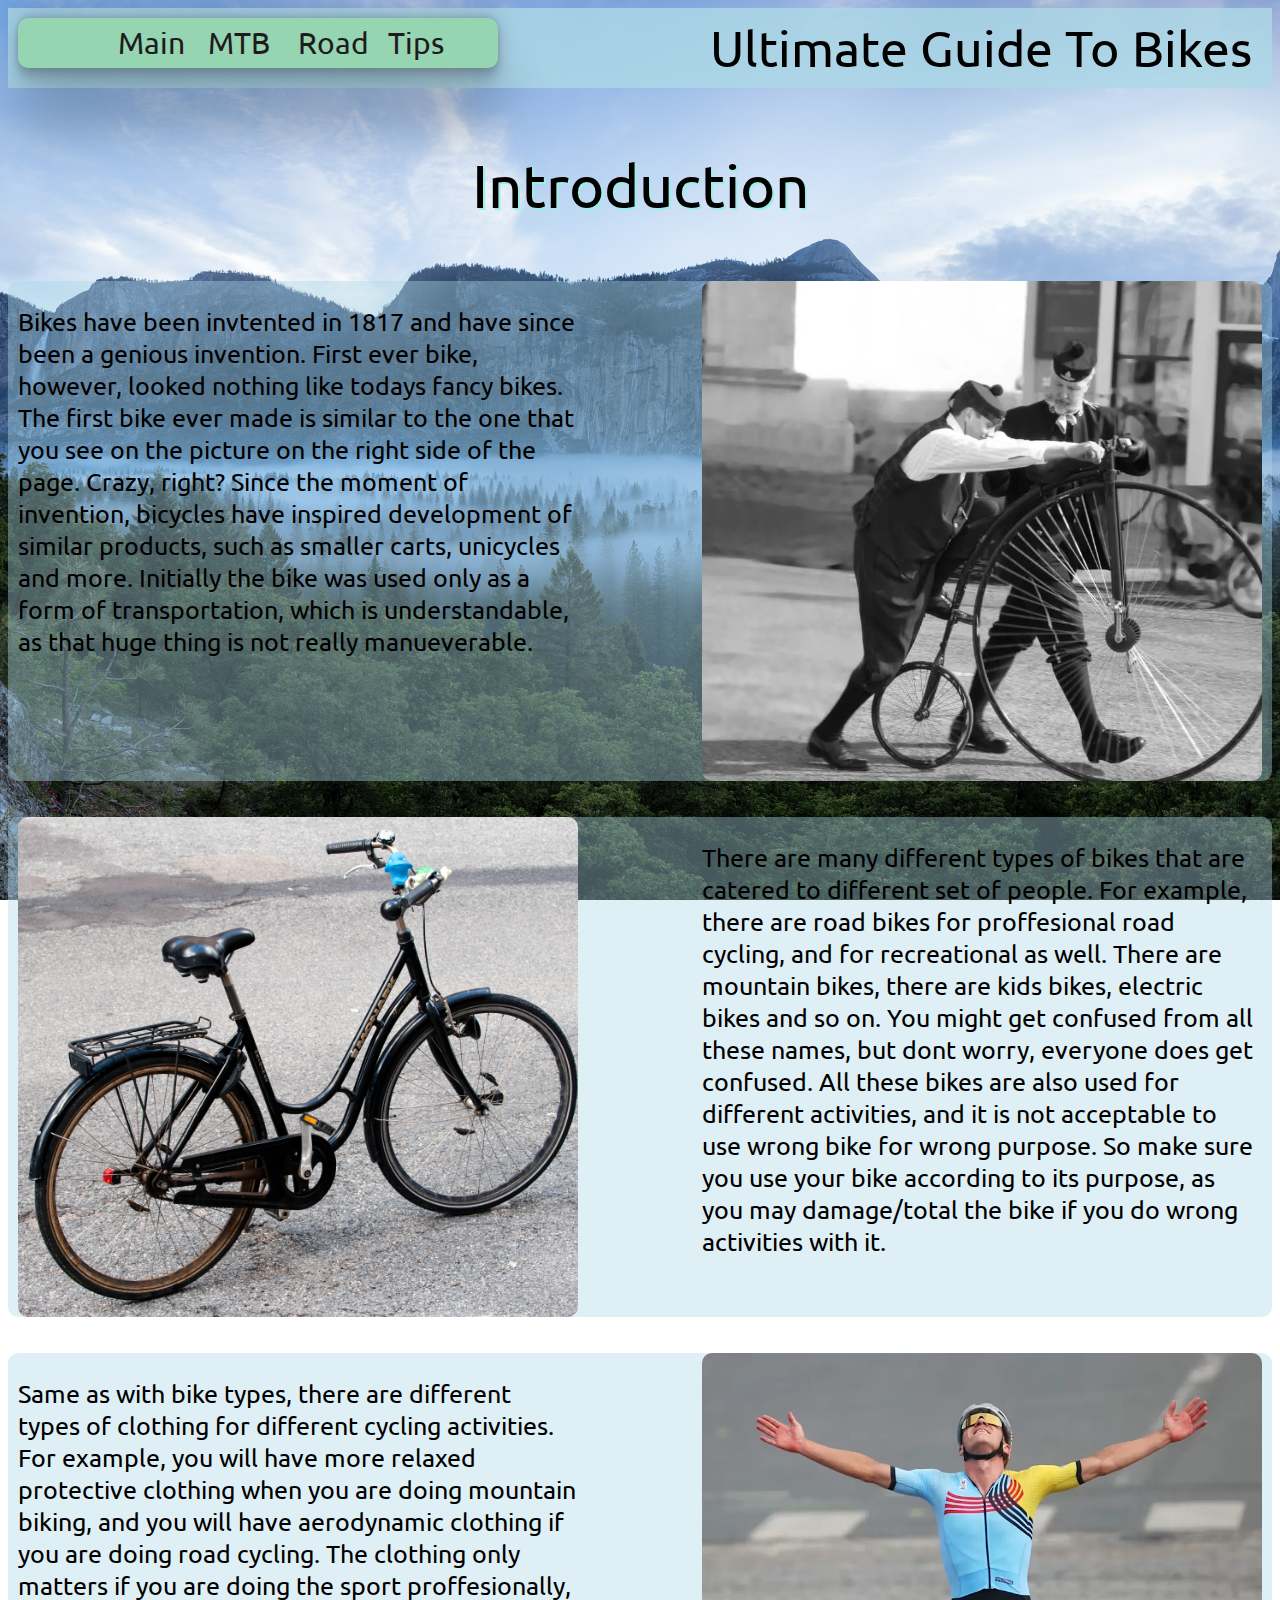
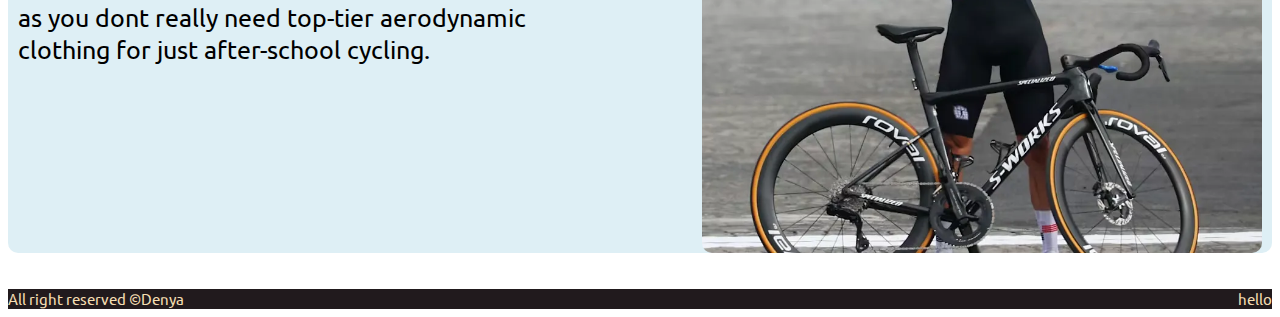
<file: index.html>
<!DOCTYPE html>
<html lang="en">
<head>
    <meta charset="UTF-8">
    <meta name="viewport" content="width=device-width, initial-scale=1.0">
    <title>Main</title>
    <link rel="stylesheet" href="main.css">
    <meta title="Cycling website">
    <link href="https://fonts.googleapis.com/css2?family=Ubuntu&display=swap" rel="stylesheet">
    <link rel="stylesheet" href="https://cdnjs.cloudflare.com/ajax/libs/font-awesome/4.7.0/css/font-awesome.min.css">

</head>
<body>
    <header>
    <div class="HeaderFlex">
        <div class="NavBar">
          <div class="navItem"><a href="index.html"  class="navLink">Main</a></div>
          <div class="navItem"><a href="Mountain.html" class="navLink">MTB</a></div>
          <div class="navItem"><a href="road.html" class="navLink">Road</a></div>
          <div class="navItem"><a href="Shop.html" class="navLink">Tips</a></div>
          

        </div>
        <div class="PageName">Ultimate Guide To Bikes</div>
    </div>
    </header>
    <p class="PageTitle">Introduction</p>
    
    <div class="sec1">

        <div class="Inside_Section_Right">
            <img src="The_first_bicycles-_penny_farthing-1024x768.webp" alt="" class="mainpic">
        </div>
        <div class="Inside_Section_Left">
            <p class="sec1p">Bikes have been invtented in 1817 and have since been a genious invention. First ever bike, however, looked nothing like todays fancy bikes. The first bike ever made is similar to the one that you see on the picture on the right side of the page. Crazy, right? Since the moment of invention, bicycles have inspired development of similar products, such as smaller carts, unicycles and more. Initially the bike was used only as a form of transportation, which is understandable, as that huge thing is not really manueverable.</p>
        </div>


    </div>

    <br>
    <br>
    <div class="sec1">

        <div class="Inside_Section_Right">
            <p class="sec1p">There are many different types of bikes that are catered to different set of people. For example, there are road bikes for proffesional road cycling, and for recreational as well. There are mountain bikes, there are kids bikes, electric bikes and so on. You might get confused from all these names, but dont worry, everyone does get confused. All these bikes are also used for different activities, and it is not acceptable to use wrong bike for wrong purpose. So make sure you use your bike according to its purpose, as you may damage/total the bike if you do wrong activities with it.</p>
        </div>
        <div class="Inside_Section_Left">
            <img src="Danish_bicycle_female.jpg" alt="" class="mainpic">
        </div>


    </div>
    <br>
    <br>
    <div class="sec1">

        <div class="Inside_Section_Right">
            <img src="Insights-from-the-Olympic-Paris-2024-Cycling-RoadEdited-2.webp" alt="" class="mainpic">
        </div>
        <div class="Inside_Section_Left">
            <p class="sec1p">Same as with bike types, there are different types of clothing for different cycling activities. For example, you will have more relaxed protective clothing when you are doing mountain biking, and you will have aerodynamic clothing if you are doing road cycling. The clothing only matters if you are doing the sport proffesionally, as you dont really need top-tier aerodynamic clothing for just after-school cycling. </p>
        </div>


    </div>
    <br>
    <br>

    <footer>
        <div class="foot">
            <p class="footp">All right reserved ©Denya</p>
            <p class="footp1"><a href="https://www.youtube.com/watch?v=dQw4w9WgXcQ" class="footp1l" target="_blank">hello</a></p>
        </div>
    </footer>






</body>
</html>
</file>
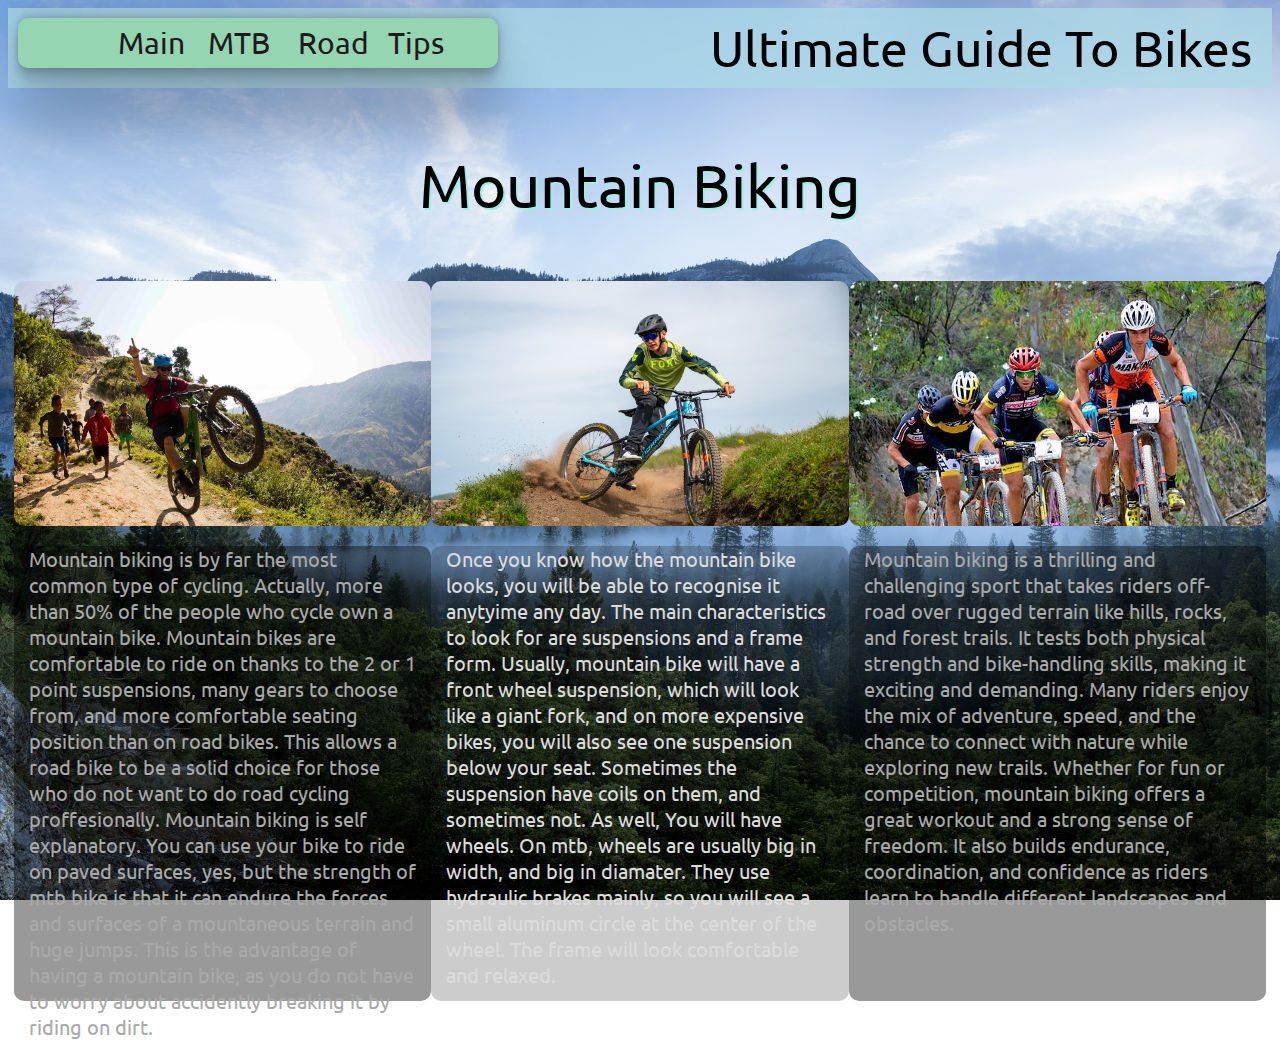
<file: Mountain.html>
<!DOCTYPE html>
<html lang="en">
<head>
    <meta charset="UTF-8">
    <meta name="viewport" content="width=device-width, initial-scale=1.0">
    <title>Main</title>
    <link rel="stylesheet" href="main.css">
    <meta title="Cycling website">
    <link href="https://fonts.googleapis.com/css2?family=Ubuntu&display=swap" rel="stylesheet">

</head>
<body>
    <header>
    <div class="HeaderFlex">
        <div class="NavBar">
          <div class="navItem"><a href="index.html"  class="navLink">Main</a></div>
          <div class="navItem"><a href="Mountain.html" class="navLink">MTB</a></div>
          <div class="navItem"><a href="road.html" class="navLink">Road</a></div>
          <div class="navItem"><a href="Shop.html" class="navLink">Tips</a></div>
          

        </div>
        <div class="PageName">Ultimate Guide To Bikes</div>
    </div>

    <p class="PageTitle">Mountain Biking</p>






    <div class="bigahh">
        <div class="box1">
            <div class="box1top"></div>
            <div class="box1bottom">
                <p class="boxp">Mountain biking is by far the most common type of cycling. Actually, more than 50% of the people who cycle own a mountain bike. Mountain bikes are comfortable to ride on thanks to the 2 or 1 point suspensions, many gears to choose from, and more comfortable seating position than on road bikes. This allows a road bike to be a solid choice for those who do not want to do road cycling proffesionally. Mountain biking is self explanatory. You can use your bike to ride on paved surfaces, yes, but the strength of mtb bike is that it can endure the forces and surfaces of a mountaneous terrain and huge jumps. This is the advantage of having a mountain bike, as you do not have to worry about accidently breaking it by riding on dirt. </p>
            </div>
        </div>
        <div class="box2">
            <div class="box2top"></div>
            <div class="box2bottom">
                <P class="boxpalt">Once you know how the mountain bike looks, you will be able to recognise it anytyime any day. The main characteristics to look for are suspensions and a frame form. Usually, mountain bike will have a front wheel suspension, which will look like a giant fork, and on more expensive bikes, you will also see one suspension below your seat. Sometimes the suspension have coils on them, and sometimes not. As well, You will have wheels. On mtb, wheels are usually big in width, and big in diamater. They use hydraulic brakes mainly, so you will see a small aluminum circle at the center of the wheel. The frame will look comfortable and relaxed.</P>
            </div>
        </div>
        <div class="box3">
            <div class="box3top"></div>
            <div class="box3bottom">
                <p class="boxp">Mountain biking is a thrilling and challenging sport that takes riders off-road over rugged terrain like hills, rocks, and forest trails. It tests both physical strength and bike-handling skills, making it exciting and demanding. Many riders enjoy the mix of adventure, speed, and the chance to connect with nature while exploring new trails. Whether for fun or competition, mountain biking offers a great workout and a strong sense of freedom. It also builds endurance, coordination, and confidence as riders learn to handle different landscapes and obstacles.</p>
            </div>
        </div>




    </div>








</body>
</html>
</file>
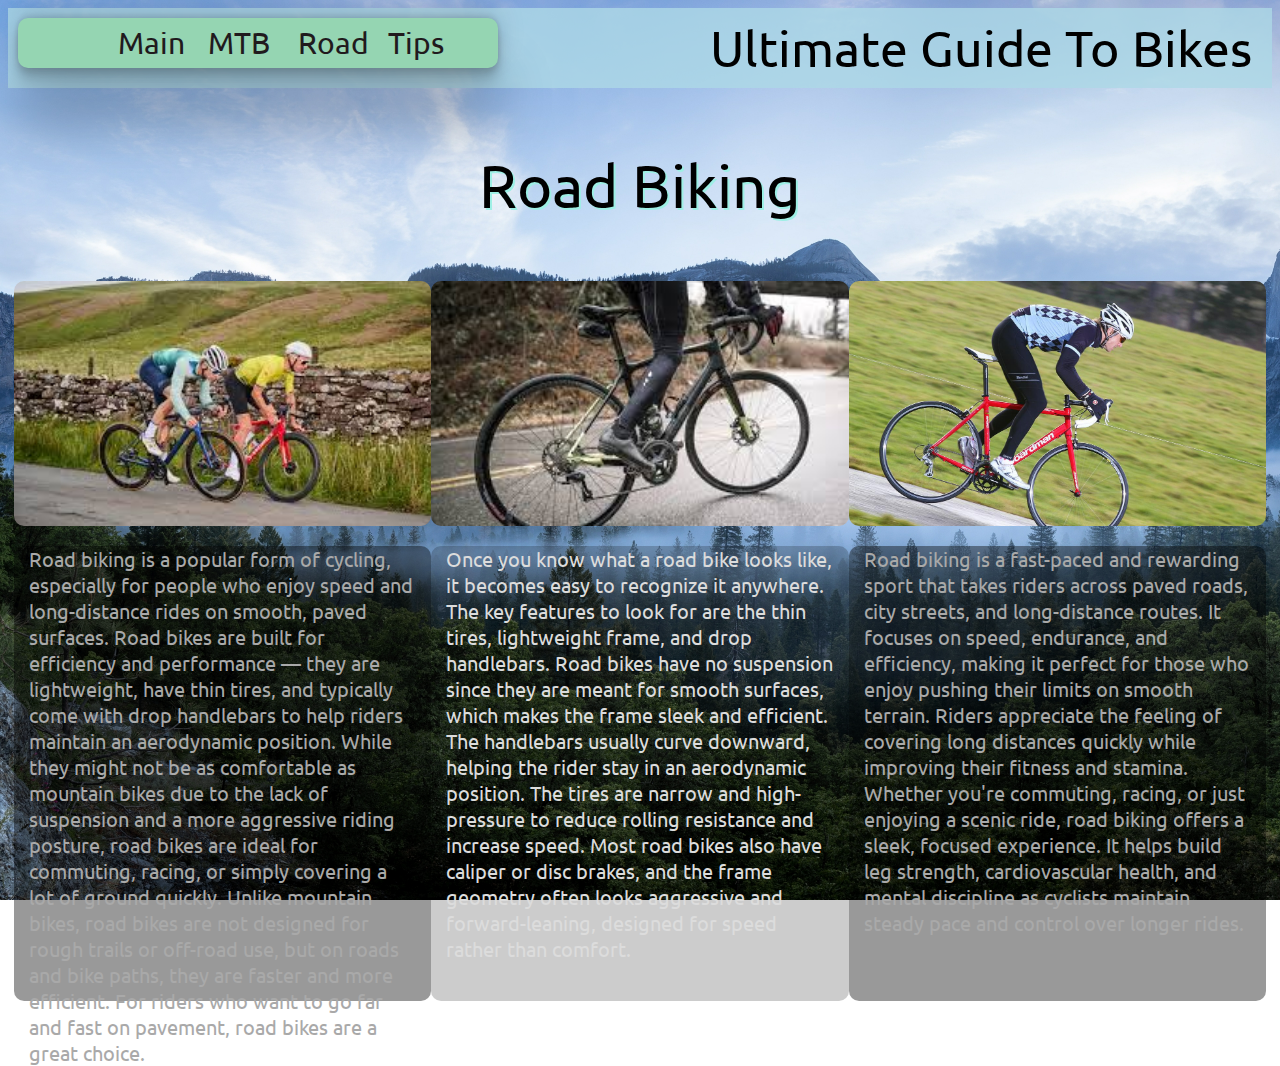
<file: road.html>
<!DOCTYPE html>
<html lang="en">
<head>
    <meta charset="UTF-8">
    <meta name="viewport" content="width=device-width, initial-scale=1.0">
    <title>Main</title>
    <link rel="stylesheet" href="main.css">
    <meta title="Cycling website">
    <link href="https://fonts.googleapis.com/css2?family=Ubuntu&display=swap" rel="stylesheet">

</head>
<body>
    <header>
    <div class="HeaderFlex">
        <div class="NavBar">
          <div class="navItem"><a href="index.html"  class="navLink">Main</a></div>
          <div class="navItem"><a href="Mountain.html" class="navLink">MTB</a></div>
          <div class="navItem"><a href="road.html" class="navLink">Road</a></div>
          <div class="navItem"><a href="Shop.html" class="navLink">Tips</a></div>
          

        </div>
        <div class="PageName">Ultimate Guide To Bikes</div>
    </div>

    <p class="PageTitle">Road Biking</p>




      <div class="bigahh">
        <div class="box1">
            <div class="box4top"></div>
            <div class="box1bottom">
                <p class="boxp">Road biking is a popular form of cycling, especially for people who enjoy speed and long-distance rides on smooth, paved surfaces. Road bikes are built for efficiency and performance — they are lightweight, have thin tires, and typically come with drop handlebars to help riders maintain an aerodynamic position. While they might not be as comfortable as mountain bikes due to the lack of suspension and a more aggressive riding posture, road bikes are ideal for commuting, racing, or simply covering a lot of ground quickly. Unlike mountain bikes, road bikes are not designed for rough trails or off-road use, but on roads and bike paths, they are faster and more efficient. For riders who want to go far and fast on pavement, road bikes are a great choice.</p>
            </div>
        </div>
        <div class="box2">
            <div class="box5top"></div>
            <div class="box2bottom">
                <P class="boxpalt">Once you know what a road bike looks like, it becomes easy to recognize it anywhere. The key features to look for are the thin tires, lightweight frame, and drop handlebars. Road bikes have no suspension since they are meant for smooth surfaces, which makes the frame sleek and efficient. The handlebars usually curve downward, helping the rider stay in an aerodynamic position. The tires are narrow and high-pressure to reduce rolling resistance and increase speed. Most road bikes also have caliper or disc brakes, and the frame geometry often looks aggressive and forward-leaning, designed for speed rather than comfort.</P>
            </div>
        </div>
        <div class="box3">
            <div class="box6top"></div>
            <div class="box3bottom">
                <p class="boxp">Road biking is a fast-paced and rewarding sport that takes riders across paved roads, city streets, and long-distance routes. It focuses on speed, endurance, and efficiency, making it perfect for those who enjoy pushing their limits on smooth terrain. Riders appreciate the feeling of covering long distances quickly while improving their fitness and stamina. Whether you're commuting, racing, or just enjoying a scenic ride, road biking offers a sleek, focused experience. It helps build leg strength, cardiovascular health, and mental discipline as cyclists maintain steady pace and control over longer rides.</p>
            </div>
        </div>




    </div>


</body>
</html>
</file>
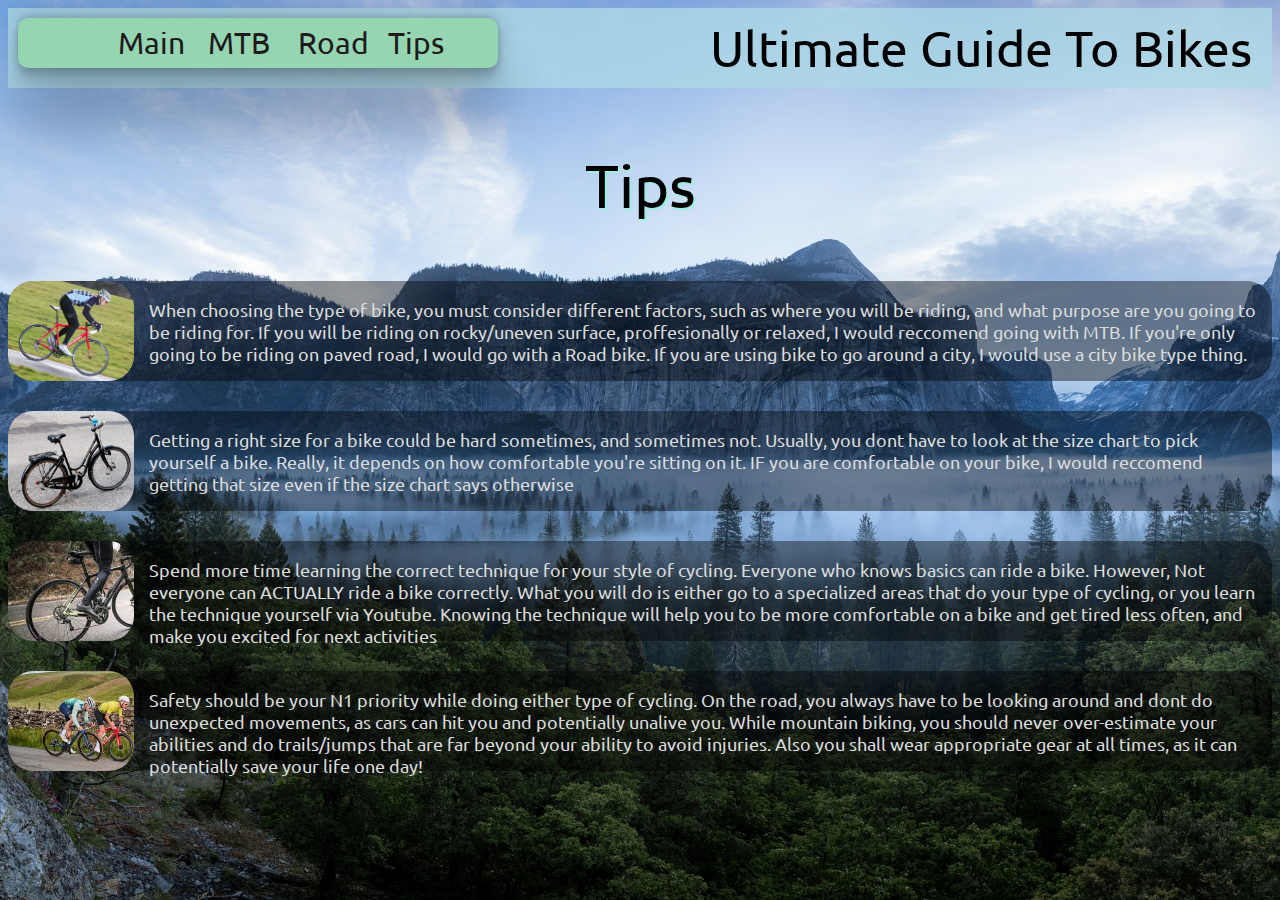
<file: Shop.html>
<!DOCTYPE html>
<html lang="en">
<head>
    <meta charset="UTF-8">
    <meta name="viewport" content="width=device-width, initial-scale=1.0">
    <title>Main</title>
    <link rel="stylesheet" href="main.css">
    <meta title="Cycling website">
    <link href="https://fonts.googleapis.com/css2?family=Ubuntu&display=swap" rel="stylesheet">

</head>
<body>
    <header>
    <div class="HeaderFlex">
        <div class="NavBar">
          <div class="navItem"><a href="index.html"  class="navLink">Main</a></div>
          <div class="navItem"><a href="Mountain.html" class="navLink">MTB</a></div>
          <div class="navItem"><a href="road.html" class="navLink">Road</a></div>
          <div class="navItem"><a href="Shop.html" class="navLink">Tips</a></div>
          

        </div>
        <div class="PageName">Ultimate Guide To Bikes</div>
    </div>

<p class="PageTitle">Tips</p>

<div class="TipsBack">
    <div class="Img1"></div>
    <div class="maintext1">
        <p class="mainp">
             When choosing the type of bike, you must consider different factors, such as where you will be riding, and what purpose are you going to be riding for. If you will be riding on rocky/uneven surface, proffesionally or relaxed, I would reccomend going with MTB. If you're only going to be riding on paved road, I would go with a Road bike. If you are using bike to go around a city, I would use a city bike type thing.
        </p>
    </div>
</div>

<div class="hr"></div>

<div class="TipsBack">
    <div class="Img2"></div>
    <div class="maintext2">
        <p class="mainp">
            Getting a right size for a bike could be hard sometimes, and sometimes not. Usually, you dont have to look at the size chart to pick yourself a bike. Really, it depends on how comfortable you're sitting on it. IF you are comfortable on your bike, I would reccomend getting that size even if the size chart says otherwise
        </p>
    </div>
</div>

<div class="hr"></div>

<div class="TipsBack">
    <div class="Img3"></div>
    <div class="maintext3">
        <p class="mainp">
            Spend more time learning the correct technique for your style of cycling. Everyone who knows basics can ride a bike. However, Not everyone can ACTUALLY ride a bike correctly. What you will do is either go to a specialized areas that do your type of cycling, or you learn the technique yourself via Youtube. Knowing the technique will help you to be more comfortable on a bike and get tired less often, and make you excited for next activities
        </p>
    </div>
</div>

<div class="hr"></div>

<div class="TipsBack">
    <div class="Img4"></div>
    <div class="maintext4">
        <p class="mainp">
            Safety should be your N1 priority while doing either type of cycling. On the road, you always have to be looking around and dont do unexpected movements, as cars can hit you and potentially unalive you. While mountain biking, you should never over-estimate your abilities and do trails/jumps that are far beyond your ability to avoid injuries. Also you shall wear appropriate gear at all times, as it can potentially save your life one day!
        </p>
    </div>
</div>

</body>
</html>
</file>
<file: main.css>
.NavBar {
    background-color: #95d5b2;
    border-radius: 10px;
    box-shadow: rgba(0, 0, 0, 0.25) 0px 54px 55px, 
                rgba(0, 0, 0, 0.12) 0px -12px 30px, 
                rgba(0, 0, 0, 0.12) 0px 4px 6px, 
                rgba(0, 0, 0, 0.17) 0px 12px 13px, 
                rgba(0, 0, 0, 0.09) 0px -3px 5px;

    display: inline-flex;
    align-items: center;
    justify-content: start;

    padding: 0 60px;
    height: 50px;
}
.HeaderFlex {
    display: flex;
    justify-content: space-between;
    align-items: start;
    padding: 10px;
    background-color: rgba(173, 216, 230, 0.8);

}


.Heading {

    font-size: 35px;
    text-align: start;
    padding-left: 20px;

    

    font-family: 'Ubuntu', sans-serif;

}

.navItem {
    width: 50px;
    padding-left: 40px;
    background-color: none;
    align-items: flex-start;
}
.navLink {
    font-family: 'Ubuntu', sans-serif;
    text-decoration: none;
    font-size: 30px;
    color: #211A1D;
    justify-content: center;
}
.navItem :hover {
    background: rgba(76, 175, 80, 0.3)
}

.PageName {

    padding-right: 10px;
    font-family: 'Ubuntu', sans-serif;
    font-size: 50px;
    float: right;

}

body {
    background-image: url(wallpapersden.com_yosemite-national-park-8k-landscape_2880x1800.jpg);
    background-size: cover;
    background-repeat: no-repeat;
    background-attachment: fixed;
}

.PageTitle {
    font-family: 'Ubuntu', sans-serif;
    font-size: 60px;
    padding-top: 0px;
    text-align: center;
    text-shadow: 2px 2px #9eefe5;
}


.sec1 {

    padding-left: 10px;
    padding-right: 10px;
    width: absolute;
    height: 500px;
    color: blanchedalmond;
    
    border-radius: 10px;
    background-color: rgba(173, 216, 230, 0.4);


}
.Inside_Section_Right {
    padding-left: 10px;
    width: 45%;
    height: 500px;
    color: blanchedalmond;
    border-radius: 10px;
    float: right;
}
.Inside_Section_Left {
    padding-right: 10px;
    width:45%;
    height: 500px;
    color: blanchedalmond;
    border-radius: 10px;
    float: left; 
}

.mainpic {
    width: 100%;
    height: 100%;
    border-radius: 10px;
    object-fit: cover;
}
.sec1p {
    font-size: 25px;
    font-family: 'Ubuntu', sans-serif;
    color: black;
}

.foot {
    width: 100%;
    height: 20px;
    background-color: #211A1D;
}
.footp {
    color: wheat;
    align-self: flex-start;
    font-size: 15px;
    margin-top: auto;
    margin-bottom: auto;
    font-family: 'Ubuntu', sans-serif;
    float: left;
}
.footp1 {
    float: right;
    color: wheat;
    align-self: flex-start;
    font-size: 15px;
    margin-top: auto;
    margin-bottom: auto;
    font-family: 'Ubuntu', sans-serif;
}

.footp1l {
    text-decoration: none;
    float: right;
    color: wheat;
    align-self: flex-start;
    font-size: 15px;
    margin-top: auto;
    margin-bottom: auto;
    font-family: 'Ubuntu', sans-serif;
}

.bigahh {
    width: absolute;
    height: 700px;
    border-radius: 25px;
    display: flex;
    justify-content: center;
    flex-direction: row;
}

/* these are the flex goxes 3 in row for page n2*/
.box1 {
    order: 1;
    width: 33%;
    height: 100%;
    border-radius: 10px;
}
.box1top {
    width: absolute;
    height: 35%;
    background-image: url(types-of-mtb-trails.jpg);
    background-size: cover;
    border-radius: 10px;
}
.box1bottom {
    width: absolute;
    height: 65%;
    background-color: rgba(0, 0, 0, 0.4);
    border-radius: 10px;
}
.box2 {
    order: 2;
    width: 33%;
    height: 100%;
    border-radius: 10px;
}
.box2top {
    width: absolute;
    height: 35%;
    background-image: url(bikeee.jpg);
    background-size: cover;
    border-radius: 10px;
}
.box2bottom {
    width: absolute;
    height: 65%;
    background-color: rgba(0, 0, 0, 0.2);
    border-radius: 10px;
}
.box3 {
    order: 2;
    width: 33%;
    height: 100%;
    border-radius: 10px;
}
.box3top {
    width: absolute;
    height: 35%;
    background-image: url(HuelvaExtrema04.jpg);
    background-size: cover;
    border-radius: 10px;
}
.box3bottom {
    width: absolute;
    height: 65%;
    background-color: rgba(0, 0, 0, 0.4);
    border-radius: 10px;
}
.boxp {
    font-family: 'Ubuntu', sans-serif;
    color: darkgray;
    margin-right: 15px;
    margin-left: 15px;
    font-size: 20px;
}
.boxpalt {
    font-family: 'Ubuntu', sans-serif;
    color:gainsboro;
    margin-right: 15px;
    margin-left: 15px;
    font-size: 20px;
}

.box4top {
    width: absolute;
    height: 35%;
    background-image: url(road1.jpg);
    background-size: cover;
    border-radius: 10px;
}

.box5top {
    width: absolute;
    height: 35%;
    background-image: url(road2.jpg);
    background-size: cover;
    border-radius: 10px;
}

.box6top {
    width: absolute;
    height: 35%;
    background-image: url(Boardman\ Road\ Sport\ -\ riding\ 2.jpg);
    background-size: cover;
    border-radius: 10px;
}


.hr{
    height: 30px;
    width: absolute;
}
.TipsBack {

    width: absolute;
    height: 100px;
    border-radius: 25px;
    display: flex;
    justify-content: center;
    flex-direction: row;
    background-color: rgba(0, 0, 0, 0.4);
    display: flex;
    align-items: flex-start;
    
}
.Img1 {
    width: 10%;
    height: 100%;
    background-image: url(Boardman\ Road\ Sport\ -\ riding\ 2.jpg);
    background-size: cover;
    border-radius: 25px;
}
.maintext1 {
    width: 90%;
    height: 100%;
    border-radius: 25px;
}

.Img2 {
    width: 10%;
    height: 100%;
    background-image: url(Danish_bicycle_female.jpg);
    background-size: cover;
    border-radius: 25px;
}
.maintext2 {
    width: 90%;
    height: 100%;
    border-radius: 25px;
}

.Img3 {
    width: 10%;
    height: 100%;
    background-image: url(road2.jpg);
    background-size: cover;
    border-radius: 25px;
}
.maintext3 {
    width: 90%;
    height: 100%;
    border-radius: 25px;
}
.Img4 {
    width: 10%;
    height: 100%;
    background-image: url(road1.jpg);
    background-size: cover;
    border-radius: 25px;
}
.maintext4 {
    width: 90%;
    height: 100%;
    border-radius: 25px;
}

.mainp {
    font-family: 'Ubuntu', sans-serif;
    color:gainsboro;
    margin-right: 15px;
    margin-left: 15px;
    font-size: 18px;
}
</file>
